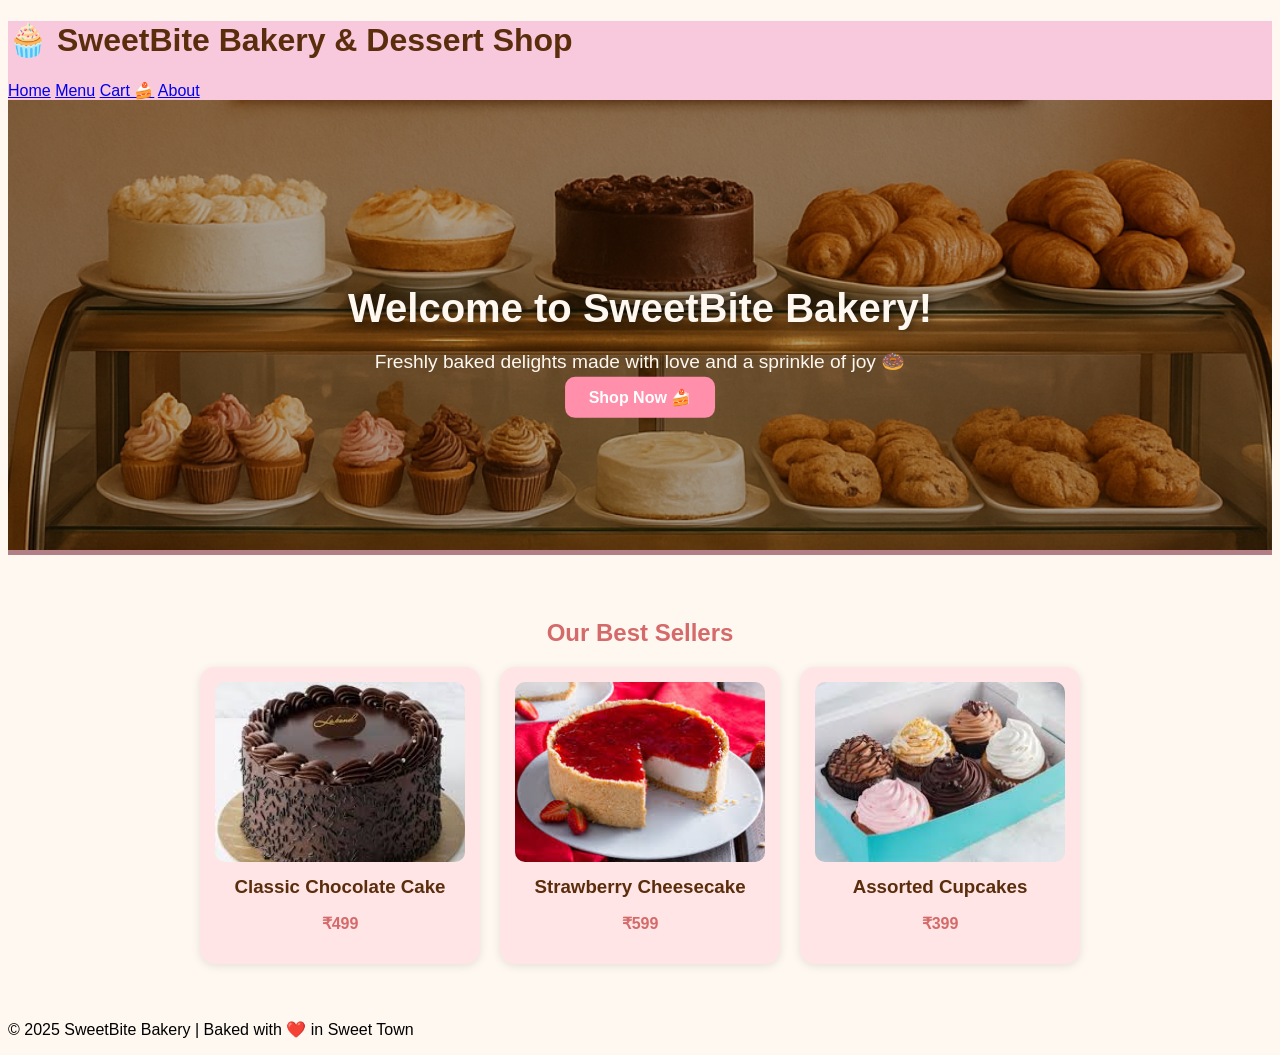
<file: index.html>
<!DOCTYPE html>
<html lang="en">
<head>
  <meta charset="UTF-8">
  <meta name="viewport" content="width=device-width, initial-scale=1.0">
  <title>SweetBite – Bakery & Dessert Shop</title>
  <link rel="stylesheet" href="style.css">
</head>
<body>
  <header>
    <h1>🧁 SweetBite Bakery & Dessert Shop</h1>
    <nav>
      <a href="index.html" class="active">Home</a>
      <a href="products.html">Menu</a>
      <a href="cart.html">Cart 🍰</a>
      <a href="about.html">About</a>
    </nav>
  </header>

  <section class="hero">
    <img src="bakery.jpg" alt="Bakery Banner" class="banner">
    <div class="hero-text">
      <h2>Welcome to SweetBite Bakery!</h2>
      <p>Freshly baked delights made with love and a sprinkle of joy 🍩</p>
      <a href="products.html" class="shop-btn">Shop Now 🍰</a>
    </div>
  </section>

  <section class="featured">
    <h2>Our Best Sellers</h2>
    <div class="featured-items">
      <div class="item">
        <img src="[data-uri]" alt="Chocolate Cake">
        <h3>Classic Chocolate Cake</h3>
        <p>₹499</p>
      </div>

      <div class="item">
        <img src="[data-uri]" alt="Cheesecake">
        <h3>Strawberry Cheesecake</h3>
        <p>₹599</p>
      </div>

      <div class="item">
        <img src="[data-uri]" alt="Cupcakes">
        <h3>Assorted Cupcakes</h3>
        <p>₹399</p>
      </div>
    </div>
  </section>

  <footer>
    <p>© 2025 SweetBite Bakery | Baked with ❤️ in Sweet Town</p>
  </footer>
  <!-- Notification Toast -->
<div id="toast" class="toast">Item added to cart!</div>

</body>
</html>
</file>
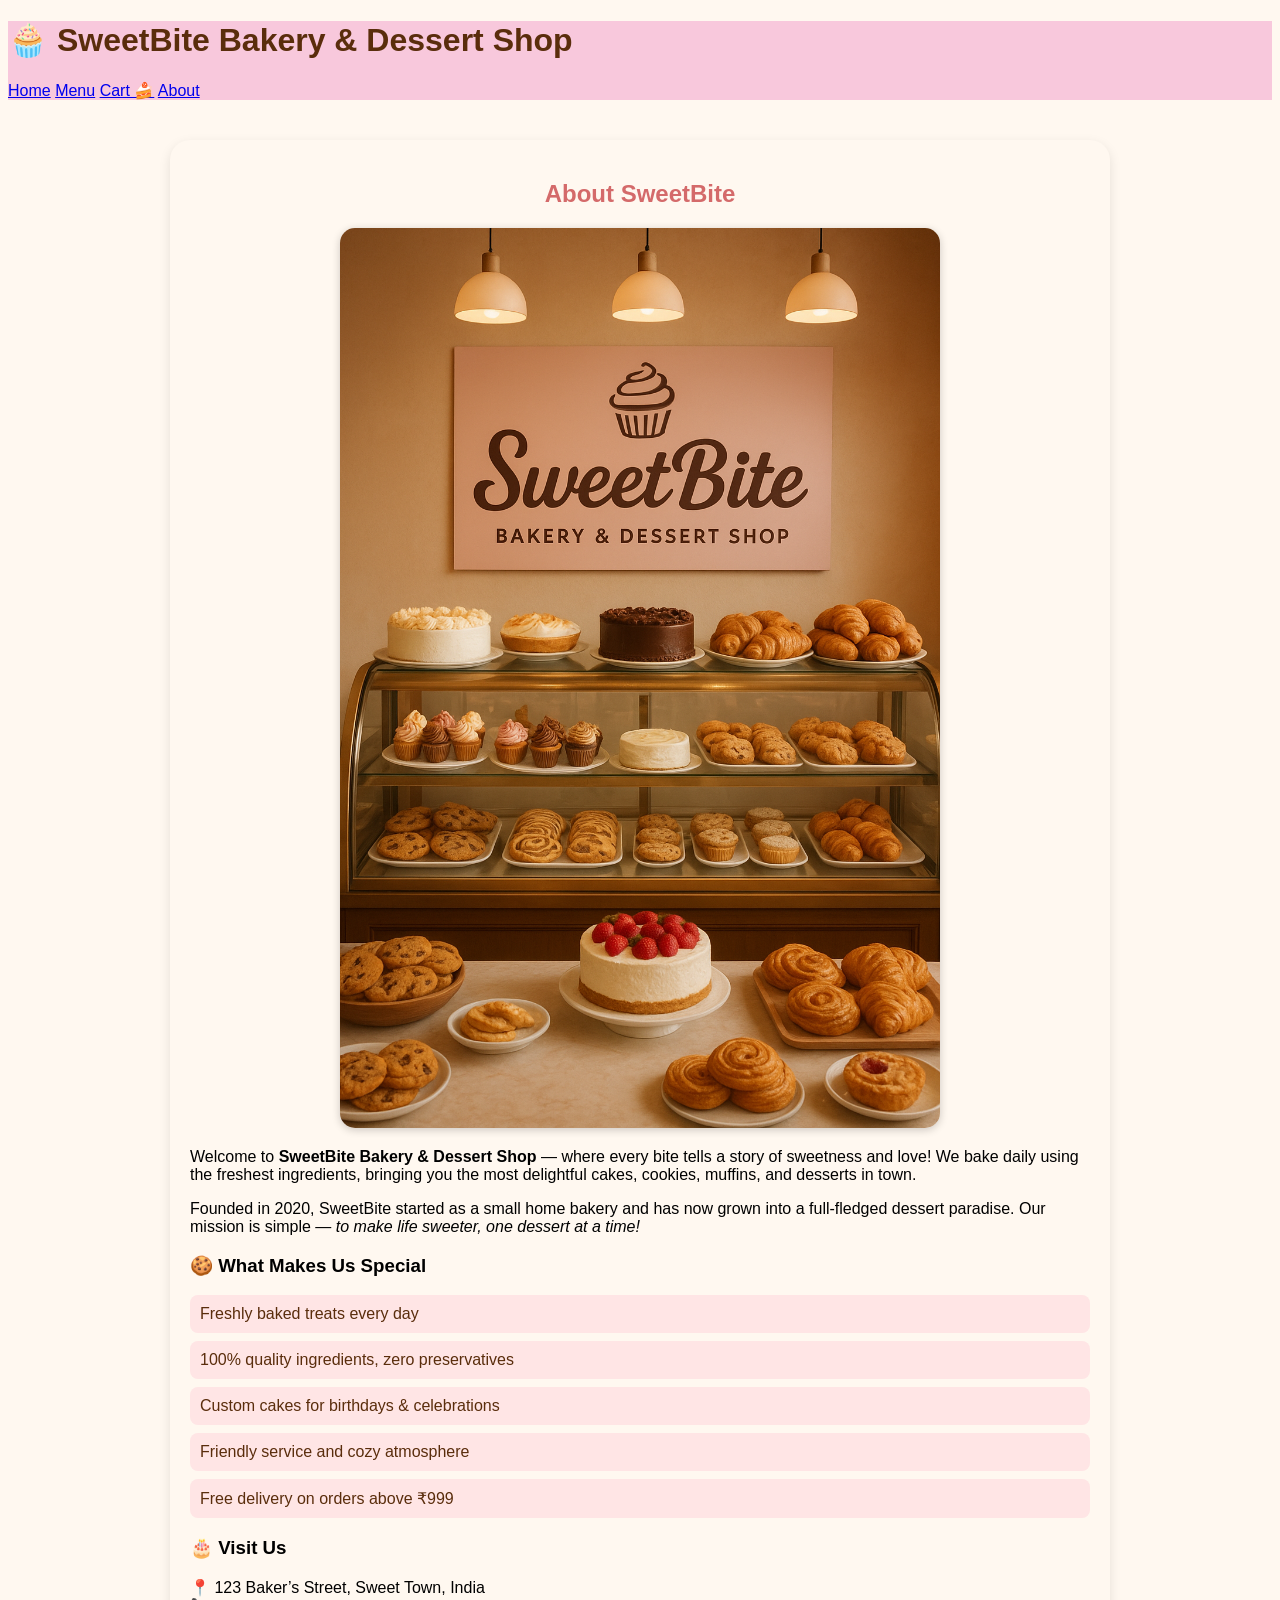
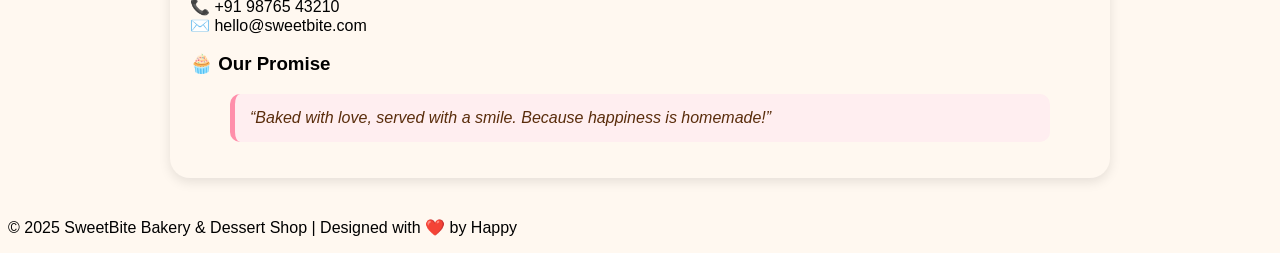
<file: about.html>
<!DOCTYPE html>
<html lang="en">
<head>
  <meta charset="UTF-8">
  <meta name="viewport" content="width=device-width, initial-scale=1.0">
  <title>About Us - SweetBite Bakery</title>
  <link rel="stylesheet" href="style.css">
</head>
<body>
  <header>
    <h1>🧁 SweetBite Bakery & Dessert Shop</h1>
    <nav>
      <a href="index.html">Home</a>
      <a href="products.html">Menu</a>
      <a href="cart.html">Cart 🍰</a>
      <a href="about.html" class="active">About</a>
    </nav>
  </header>

  <section class="about">
    <h2>About SweetBite</h2>
    <img src="bakery.jpg" alt="Bakery Shop" class="about-img">
    <p>
      Welcome to <strong>SweetBite Bakery & Dessert Shop</strong> — where every bite tells a story of sweetness and love!  
      We bake daily using the freshest ingredients, bringing you the most delightful cakes, cookies, muffins, and desserts in town.
    </p>

    <p>
      Founded in 2020, SweetBite started as a small home bakery and has now grown into a full-fledged dessert paradise.
      Our mission is simple — <em>to make life sweeter, one dessert at a time!</em>
    </p>

    <h3>🍪 What Makes Us Special</h3>
    <ul>
      <li>Freshly baked treats every day</li>
      <li>100% quality ingredients, zero preservatives</li>
      <li>Custom cakes for birthdays & celebrations</li>
      <li>Friendly service and cozy atmosphere</li>
      <li>Free delivery on orders above ₹999</li>
    </ul>

    <h3>🎂 Visit Us</h3>
    <p>
      📍 123 Baker’s Street, Sweet Town, India<br>
      📞 +91 98765 43210<br>
      ✉️ hello@sweetbite.com
    </p>

    <h3>🧁 Our Promise</h3>
    <blockquote>
      “Baked with love, served with a smile. Because happiness is homemade!”
    </blockquote>
  </section>

  <footer>
    <p>© 2025 SweetBite Bakery & Dessert Shop | Designed with ❤️ by Happy</p>
  </footer>
</body>
<!-- Toast Notification -->
<div id="toast" class="toast">Item added to cart!</div>

</html>
</file>
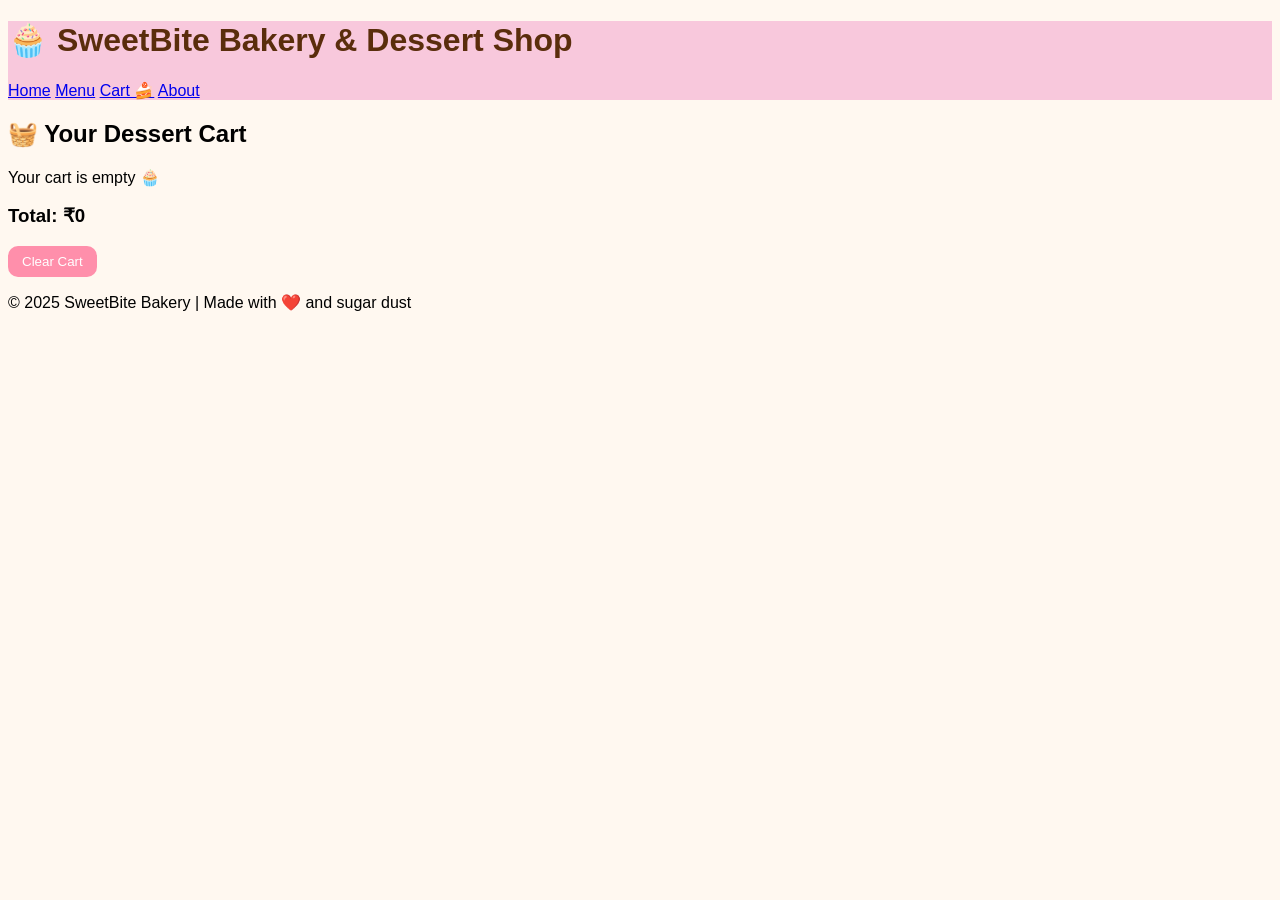
<file: cart.html>
<!DOCTYPE html>
<html lang="en">
<head>
  <meta charset="UTF-8">
  <meta name="viewport" content="width=device-width, initial-scale=1.0">
  <title>Your Cart – SweetBite Bakery</title>
  <link rel="stylesheet" href="style.css">
</head>
<body>
  <header>
    <h1>🧁 SweetBite Bakery & Dessert Shop</h1>
    <nav>
      <a href="index.html">Home</a>
      <a href="products.html">Menu</a>
      <a href="cart.html" class="active">Cart 🍰</a>
      <a href="about.html">About</a>
    </nav>
  </header>

  <section class="cart">
    <h2>🧺 Your Dessert Cart</h2>
    <div id="cart-items"></div>
    <h3 id="total-price">Total: ₹0</h3>
    <button id="clear-cart">Clear Cart</button>
  </section>

  <footer>
    <p>© 2025 SweetBite Bakery | Made with ❤️ and sugar dust</p>
  </footer>

  <script>
    // Load cart from localStorage
    let cart = JSON.parse(localStorage.getItem("cart")) || [];

    function displayCart() {
      const cartContainer = document.getElementById("cart-items");
      const totalElement = document.getElementById("total-price");

      cartContainer.innerHTML = "";
      let total = 0;

      if (cart.length === 0) {
        cartContainer.innerHTML = "<p>Your cart is empty 🧁</p>";
      } else {
        cart.forEach((item, index) => {
          const div = document.createElement("div");
          div.classList.add("cart-item");
          div.innerHTML = `
            <p><strong>${item.name}</strong> - ₹${item.price}</p>
            <button onclick="removeFromCart(${index})">Remove</button>
          `;
          cartContainer.appendChild(div);
          total += item.price;
        });
      }

      totalElement.textContent = "Total: ₹" + total;
    }

    function removeFromCart(index) {
      cart.splice(index, 1);
      localStorage.setItem("cart", JSON.stringify(cart));
      displayCart();
    }

    document.getElementById("clear-cart").addEventListener("click", () => {
      localStorage.removeItem("cart");
      cart = [];
      displayCart();
    });

    displayCart();
  </script>
  <!-- Toast Notification -->
<div id="toast" class="toast">Item added to cart!</div>

</body>
</html>
</file>
<file: style.css>
header {
  background-color: #f8c8dc; /* soft pink */
  color: #5a2d0c; /* cocoa brown */
}

body {
  background-color: #fff8f0; /* cream background */
  font-family: 'Poppins', sans-serif;
}
button {
  background-color: #ff8fab;
  border: none;
  color: white;
  padding: 8px 14px;
  border-radius: 10px;
  cursor: pointer;
}
button:hover {
  background-color: #ff6383;
}
.about {
  max-width: 900px;
  margin: 40px auto;
  background-color: #fff8f0;
  padding: 20px;
  border-radius: 20px;
  box-shadow: 0 4px 12px rgba(0,0,0,0.1);
}

.about h2 {
  text-align: center;
  color: #d46a6a;
  margin-bottom: 10px;
}

.about-img {
  display: block;
  margin: 20px auto;
  border-radius: 15px;
  width: 80%;
  max-width: 600px;
  box-shadow: 0 2px 8px rgba(0,0,0,0.2);
}

.about ul {
  list-style: none;
  padding-left: 0;
}

.about ul li {
  background: #ffe5e5;
  margin: 8px 0;
  padding: 10px;
  border-radius: 8px;
  color: #5a2d0c;
}

blockquote {
  background: #ffeef0;
  padding: 15px;
  border-left: 5px solid #ff8fab;
  font-style: italic;
  color: #5a2d0c;
  border-radius: 10px;
}
/* Hero Section */
.hero {
  position: relative;
  text-align: center;
  color: white;
}

.banner {
  width: 100%;
  height: 450px;
  object-fit: cover;
  filter: brightness(70%);
  border-bottom: 5px solid #ffb6c1;
}

.hero-text {
  position: absolute;
  top: 50%;
  left: 50%;
  transform: translate(-50%, -50%);
}

.hero-text h2 {
  font-size: 2.5rem;
  margin-bottom: 10px;
  color: #fff8f0;
  text-shadow: 2px 2px 8px rgba(0,0,0,0.5);
}

.hero-text p {
  font-size: 1.2rem;
  color: #fff8f0;
  margin-bottom: 15px;
}

.shop-btn {
  background-color: #ff8fab;
  color: white;
  padding: 12px 24px;
  border-radius: 10px;
  text-decoration: none;
  font-weight: bold;
}

.shop-btn:hover {
  background-color: #ff6383;
}

/* Featured Section */
.featured {
  text-align: center;
  padding: 40px 20px;
  background-color: #fff8f0;
}

.featured h2 {
  color: #d46a6a;
  margin-bottom: 20px;
}

.featured-items {
  display: flex;
  justify-content: center;
  flex-wrap: wrap;
  gap: 20px;
}

.item {
  background: #ffe5e5;
  padding: 15px;
  border-radius: 15px;
  box-shadow: 0 2px 10px rgba(0,0,0,0.1);
  width: 250px;
}

.item img {
  width: 100%;
  border-radius: 10px;
  height: 180px;
  object-fit: cover;
}

.item h3 {
  color: #5a2d0c;
  margin: 10px 0 5px;
}

.item p {
  color: #d46a6a;
  font-weight: bold;
}
.toast {
  visibility: hidden;
  min-width: 250px;
  margin-left: -125px;
  background-color: #8B4513;
  color: #fff;
  text-align: center;
  border-radius: 8px;
  padding: 12px;
  position: fixed;
  z-index: 1;
  left: 50%;
  bottom: 30px;
  font-size: 16px;
  transition: visibility 0s, opacity 0.5s ease-in-out;
  opacity: 0;
}

.toast.show {
  visibility: visible;
  opacity: 1;
}
</file>
